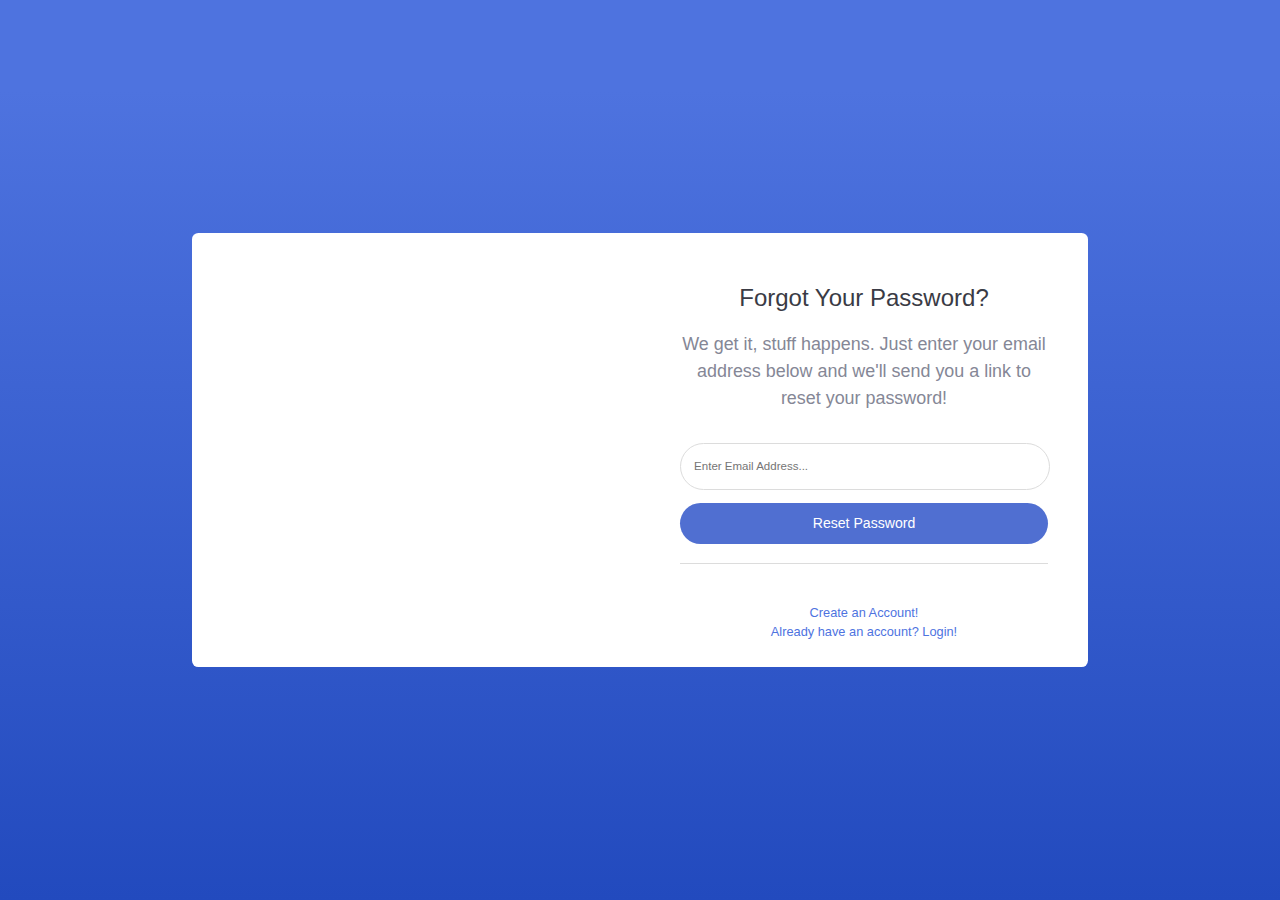
<file: forgotPass.html>
<!DOCTYPE html>
<html lang="en">

<head>
    <meta charset="UTF-8">
    <meta http-equiv="X-UA-Compatible" content="IE=edge">
    <meta name="viewport" content="width=device-width, initial-scale=1.0">
    <title>Document</title>
    <link rel="stylesheet" href="./forgotPass.css">
</head>

<body id="body">
    <div class="container">
        <div class="dogCont">
            <div class="dog"></div>
        </div>
        <div class="another">
            <h1>Forgot Your Password?</h1>
            <div class="cont">
                <p>We get it, stuff happens. Just enter your email address below and we'll send you a link to reset your
                    password!</p>
                <input type="email" class="emailInp" placeholder="Enter Email Address...">
                <a href="./login.html">
                    <button class="emailBtn">Reset Password</button>
                </a>
                <div class="line"></div>
                <a href="./register.html" class="a">Create an Account!</a>
                <a href="./login.html" class="aa a">Already have an account? Login!</a>
            </div>
        </div>
        
    </div>
    <script src="./forgotPass.js"></script>
</body>

</html>
</file>
<file: forgotPass.css>
body{
    padding: 0;
    margin: 0;
    box-sizing: border-box;
    background-image: linear-gradient(180deg, #4e73df 10%, #224abe 100%);
    background-repeat: no-repeat;
    background-size: cover;
    display: flex;
    justify-content: center;
    align-items: center;
    font-family: Nunito,-apple-system,BlinkMacSystemFont,"Segoe UI",Roboto,"Helvetica Neue",Arial,sans-serif,"Apple Color Emoji","Segoe UI Emoji","Segoe UI Symbol","Noto Color Emoji";
    font-weight: 400;
    line-height: 1.5;
    color: #858796;
}

.container{
    width: 70%;
    display: flex;
    justify-content: space-between;
    border-radius: 0.5vw;
    background-color: white;
}

.dogCont{
    width: 50%;
}

.dog{
    background: url(https://source.unsplash.com/oWTW-jNGl9I/600x800);
    background-repeat: no-repeat;
    background-size: cover;
    border-bottom-left-radius: 0.5vw;
    border-top-left-radius: 0.5vw;
    width: 100%;
    height: 100%;
}


.another{
    width: 50%;
}

.another h1{
    color: #3a3b45;
    margin-top: 4vw;
    font-size: 1.5rem;
    font-weight: 400;
    line-height: 1.2;
    text-align: center;
}

.cont{
    width: 82%;
    margin: auto;
}

.cont p {
    font-size: 1.4vw;
    text-align: center;
}

.emailInp{
    width: calc(100% - 1vw);
    padding: 1.3vw 1vw;
    padding-right: 0;
    font-size: 0.9vw;
    background-color: white;
    border: 0.1vw solid gainsboro;
    border-radius: 15rem;
    margin: 1vw 0;
    outline: none;
}

.emailBtn{
    width: 100%;
    border-radius: 15rem;
    background-color: #506FD1;
    padding: 1vw;
    display: flex;
    justify-content: center;
    align-items: center;
    margin-bottom: 1.5vw;
    color: white;
    border: none;
    font-size: 1.1vw;
    cursor: pointer;
    transition: .2s;
    outline: none;
}

.emailBtn:hover{
    background-color: #224abe;
}

.line{
    margin-bottom: 3vw;
    border-top: 0.1vw solid gainsboro;
}

a{
    text-decoration: none;
}

.a{
    display: block;
    text-align: center;
    /* padding-top: 0.3vw; */
    font-size: 1vw;
    text-decoration: none;
    color: #4e73df;
}

.aa{
    padding-bottom: 2vw;
}

.a:hover{
    text-decoration-line: underline;
}
</file>
